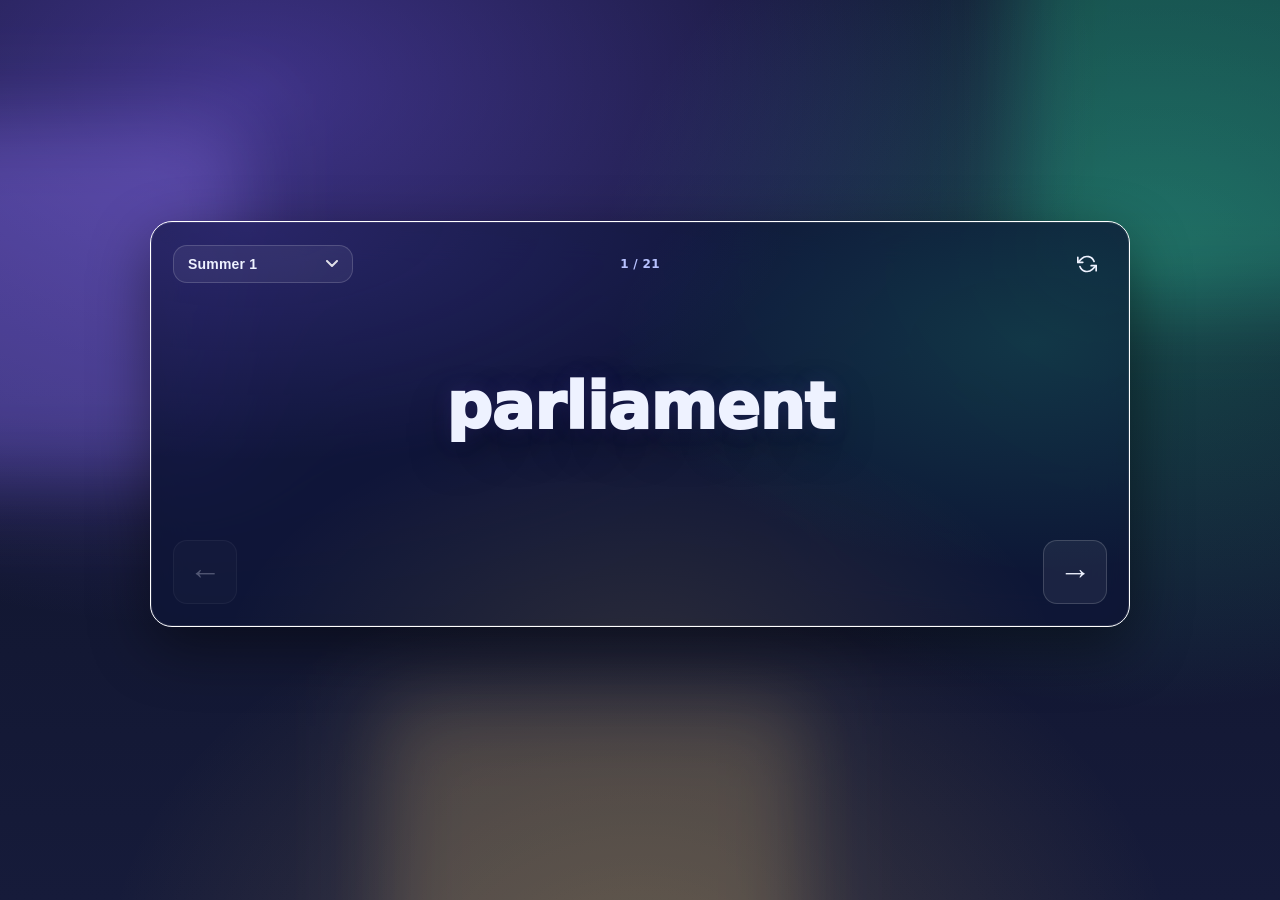
<file: index.html>
<!doctype html>
<html lang="en-GB">

<head>
  <meta charset="utf-8" />
  <meta name="viewport"
    content="width=device-width, initial-scale=1, maximum-scale=1, user-scalable=no, viewport-fit=cover" />
  <title>Spelling Tester</title>
  <style>
    :root {
      --bg1: #0b1024;
      --bg2: #161b3a;
      --card: #0f1635cc;
      --stroke: #2b3a78;
      --text: #eef2ff;
      --muted: #b8c2ff;
      --accent: #7c5cff;
      --accent2: #2ee9a6;
      --warn: #ffcf5a;
      --shadow: 0 20px 60px rgba(0, 0, 0, .45);
      --radius: 22px;
    }

    * {
      box-sizing: border-box;
      touch-action: manipulation;
      -ms-touch-action: manipulation;
    }

    html,
    body {
      height: 100%;
      touch-action: manipulation;
      -ms-touch-action: manipulation;
    }

    [hidden] {
      display: none !important
    }

    body {
      margin: 0;
      font-family: ui-sans-serif, system-ui, -apple-system, Segoe UI, Roboto, Helvetica, Arial, "Apple Color Emoji", "Segoe UI Emoji";
      color: var(--text);
      background: radial-gradient(1400px 900px at 20% 10%, rgba(124, 92, 255, .45), transparent 60%),
        radial-gradient(1000px 800px at 90% 30%, rgba(46, 233, 166, .25), transparent 55%),
        radial-gradient(900px 700px at 50% 110%, rgba(255, 207, 90, .18), transparent 60%),
        linear-gradient(180deg, var(--bg1), var(--bg2));
      overflow-x: hidden;
      -webkit-overflow-scrolling: touch;
      padding: env(safe-area-inset-top, 0) env(safe-area-inset-right, 0) env(safe-area-inset-bottom, 0) env(safe-area-inset-left, 0);
    }

    /* Floating blobs */
    .blob {
      position: fixed;
      filter: blur(40px);
      opacity: .55;
      pointer-events: none;
      mix-blend-mode: screen;
      transform: translateZ(0);
      animation: drift 18s ease-in-out infinite alternate;
    }

    .blob.b1 {
      width: 360px;
      height: 360px;
      left: -120px;
      top: 120px;
      background: rgba(124, 92, 255, .65);
      animation-duration: 22s
    }

    .blob.b2 {
      width: 420px;
      height: 420px;
      right: -160px;
      top: -120px;
      background: rgba(46, 233, 166, .45);
      animation-duration: 26s
    }

    .blob.b3 {
      width: 420px;
      height: 420px;
      left: 30%;
      bottom: -220px;
      background: rgba(255, 207, 90, .35);
      animation-duration: 24s
    }

    @keyframes drift {
      from {
        transform: translate3d(0, 0, 0) rotate(0deg)
      }

      to {
        transform: translate3d(60px, -30px, 0) rotate(18deg)
      }
    }

    .wrap {
      min-height: 100%;
      display: flex;
      align-items: center;
      justify-content: center;
      padding: 28px 16px 80px;
      position: relative;
    }

    .topbar {
      position: fixed;
      left: 0;
      right: 0;
      top: 0;
      display: flex;
      justify-content: space-between;
      align-items: center;
      padding: 14px 16px;
      z-index: 5;
      pointer-events: none;
      gap: 16px;
    }

    .topbar .pill {
      pointer-events: auto;
      display: flex;
      gap: 10px;
      align-items: center;
      border: 1px solid rgba(255, 255, 255, .12);
      background: rgba(15, 22, 53, .55);
      backdrop-filter: blur(14px);
      padding: 10px 14px;
      border-radius: 999px;
      box-shadow: 0 10px 30px rgba(0, 0, 0, .22);
    }

    .logo {
      width: 30px;
      height: 30px;
      border-radius: 12px;
      background: radial-gradient(circle at 30% 30%, rgba(255, 255, 255, .75), rgba(255, 255, 255, .0) 55%),
        linear-gradient(135deg, var(--accent), #3aa3ff);
      box-shadow: 0 10px 24px rgba(124, 92, 255, .35);
      position: relative;
      overflow: hidden;
    }

    .logo:after {
      content: "";
      position: absolute;
      inset: -20%;
      background: radial-gradient(circle at 40% 40%, rgba(46, 233, 166, .45), transparent 45%);
      animation: shimmer 3.5s ease-in-out infinite alternate;
    }

    @keyframes shimmer {
      from {
        transform: translate(-8px, 8px)
      }

      to {
        transform: translate(8px, -8px)
      }
    }

    .title {
      font-weight: 800;
      letter-spacing: .2px;
      font-size: 14px;
    }

    .small {
      font-size: 12px;
      color: var(--muted);
      opacity: .95;
    }

    .card {
      width: min(980px, 100%);
      border-radius: var(--radius);
      background: rgba(15, 22, 53, .9);
      border: 1px solid rgba(255, 255, 255, 1);
      box-shadow: var(--shadow), 0 0 0 1px rgba(255, 255, 255, .1) inset;
      backdrop-filter: blur(20px) saturate(180%);
      -webkit-backdrop-filter: blur(20px) saturate(180%);
      position: relative;
      overflow: hidden;
      transform: translateY(8px);
      opacity: 0;
      animation: popIn .55s cubic-bezier(.2, .8, .2, 1) forwards;
      touch-action: manipulation;
      -ms-touch-action: manipulation;
      user-select: none;
      -webkit-user-select: none;
      -moz-user-select: none;
      -ms-user-select: none;
    }

    @keyframes popIn {
      to {
        transform: translateY(0);
        opacity: 1
      }
    }

    .card:before {
      content: "";
      position: absolute;
      inset: -1px;
      background: radial-gradient(900px 400px at 10% 0%, rgba(124, 92, 255, .22), transparent 60%),
        radial-gradient(700px 380px at 90% 30%, rgba(46, 233, 166, .14), transparent 60%),
        radial-gradient(700px 420px at 50% 110%, rgba(255, 207, 90, .12), transparent 60%);
      pointer-events: none;
    }

    .grid {
      display: grid;
      grid-template-columns: 1fr;
      gap: 18px;
      padding: 18px;
      position: relative;
      z-index: 1;
    }

    .pane {
      border: 1px solid rgba(255, 255, 255, .10);
      background: rgba(8, 12, 28, .35);
      border-radius: calc(var(--radius) - 6px);
      padding: 18px;
      overflow: hidden;
      position: relative;
      backdrop-filter: blur(10px);
      box-shadow: 0 8px 32px rgba(0, 0, 0, .2);
    }

    .h1 {
      font-size: 30px;
      font-weight: 900;
      margin: 2px 0 10px;
      line-height: 1.08;
      letter-spacing: -0.4px;
    }

    .lead {
      color: var(--muted);
      font-size: 14px;
      line-height: 1.45;
      margin: 0 0 14px
    }

    .modes {
      display: grid;
      gap: 12px;
      margin-top: 10px
    }

    .mode {
      display: flex;
      gap: 14px;
      align-items: flex-start;
      padding: 14px 14px;
      border-radius: 16px;
      border: 1px solid rgba(255, 255, 255, .12);
      background: rgba(255, 255, 255, .04);
      cursor: pointer;
      transition: transform .15s ease, background .15s ease, border-color .15s ease;
      user-select: none;
      position: relative;
      overflow: hidden;
    }

    .mode:hover {
      transform: translateY(-2px);
      background: rgba(255, 255, 255, .06)
    }

    .mode:active {
      transform: translateY(0)
    }

    .icon {
      width: 46px;
      height: 46px;
      border-radius: 16px;
      display: grid;
      place-items: center;
      flex: 0 0 auto;
      position: relative;
      background: linear-gradient(135deg, rgba(124, 92, 255, .95), rgba(58, 163, 255, .75));
      box-shadow: 0 12px 28px rgba(124, 92, 255, .25);
    }

    .icon.kid {
      background: linear-gradient(135deg, rgba(46, 233, 166, .95), rgba(58, 163, 255, .55));
      box-shadow: 0 12px 28px rgba(46, 233, 166, .18)
    }

    .mode h3 {
      margin: 0;
      font-size: 16px;
      font-weight: 850
    }

    .mode p {
      margin: 6px 0 0;
      color: var(--muted);
      font-size: 13px;
      line-height: 1.35
    }

    .controls {
      display: flex;
      flex-wrap: wrap;
      gap: 10px;
      margin-top: 14px;
      align-items: center;
    }

    .btn {
      border: 1px solid rgba(255, 255, 255, .16);
      background: rgba(255, 255, 255, .06);
      color: var(--text);
      padding: 10px 14px;
      border-radius: 14px;
      font-weight: 800;
      letter-spacing: .2px;
      cursor: pointer;
      transition: transform .15s cubic-bezier(0.4, 0, 0.2, 1),
        background .15s ease,
        border-color .15s ease,
        box-shadow .15s ease;
      display: inline-flex;
      gap: 10px;
      align-items: center;
      user-select: none;
      position: relative;
      overflow: hidden;
      font-size: 14px;
      touch-action: manipulation;
      -ms-touch-action: manipulation;
    }

    .btn::before {
      content: '';
      position: absolute;
      inset: 0;
      background: radial-gradient(circle at center, rgba(255, 255, 255, .1), transparent 70%);
      opacity: 0;
      transition: opacity .2s ease;
    }

    .btn:hover {
      transform: translateY(-2px);
      background: rgba(255, 255, 255, .1);
      border-color: rgba(255, 255, 255, .22);
      box-shadow: 0 4px 12px rgba(0, 0, 0, .15);
    }

    .btn:hover::before {
      opacity: 1;
    }

    .btn:active {
      transform: translateY(0);
      transition: transform .08s ease;
    }

    .btn:focus-visible {
      outline: 2px solid var(--accent);
      outline-offset: 2px;
      border-color: var(--accent);
    }

    .btn.primary {
      background: linear-gradient(135deg, rgba(124, 92, 255, .96), rgba(58, 163, 255, .75));
      border-color: rgba(255, 255, 255, .22);
      box-shadow: 0 18px 36px rgba(124, 92, 255, .22);
    }

    .btn.primary:hover {
      filter: saturate(1.05)
    }

    .btn.green {
      background: linear-gradient(135deg, rgba(46, 233, 166, .95), rgba(58, 163, 255, .55));
      box-shadow: 0 18px 36px rgba(46, 233, 166, .12);
    }

    .btn.warn {
      background: linear-gradient(135deg, rgba(255, 207, 90, .92), rgba(255, 120, 120, .55));
      box-shadow: 0 18px 36px rgba(255, 207, 90, .14);
      color: #11152a;
      border-color: rgba(255, 255, 255, .18);
    }

    .btn:disabled {
      opacity: .45;
      cursor: not-allowed;
      transform: none;
    }

    select.btn {
      appearance: none;
      display: block;
      background-image: url("data:image/svg+xml,%3Csvg width='12' height='8' viewBox='0 0 12 8' fill='none' xmlns='http://www.w3.org/2000/svg'%3E%3Cpath d='M1 1L6 6L11 1' stroke='rgba(255,255,255,.85)' stroke-width='2' stroke-linecap='round' stroke-linejoin='round'/%3E%3C/svg%3E");
      background-repeat: no-repeat;
      background-position: right 14px center;
      background-size: 12px 8px;
      padding-right: 40px;
      cursor: pointer;
      transition: border-color .2s ease, background-color .2s ease;
    }

    select.btn {
      transform: none !important;
    }

    select.btn:hover {
      border-color: rgba(255, 255, 255, .25);
      background-color: rgba(255, 255, 255, .08);
      background-image: url("data:image/svg+xml,%3Csvg width='12' height='8' viewBox='0 0 12 8' fill='none' xmlns='http://www.w3.org/2000/svg'%3E%3Cpath d='M1 1L6 6L11 1' stroke='rgba(255,255,255,.85)' stroke-width='2' stroke-linecap='round' stroke-linejoin='round'/%3E%3C/svg%3E");
      background-repeat: no-repeat;
      background-position: right 14px center;
      background-size: 12px 8px;
      transform: none !important;
    }

    select.btn::before {
      display: none !important;
      content: none !important;
    }

    select.btn:hover::before {
      display: none !important;
      content: none !important;
    }

    select.btn:focus {
      outline: none;
      border-color: var(--accent);
      background-color: rgba(255, 255, 255, .08);
      background-image: url("data:image/svg+xml,%3Csvg width='12' height='8' viewBox='0 0 12 8' fill='none' xmlns='http://www.w3.org/2000/svg'%3E%3Cpath d='M1 1L6 6L11 1' stroke='rgba(255,255,255,.85)' stroke-width='2' stroke-linecap='round' stroke-linejoin='round'/%3E%3C/svg%3E");
      background-repeat: no-repeat;
      background-position: right 14px center;
      background-size: 12px 8px;
      box-shadow: 0 0 0 3px rgba(124, 92, 255, .2);
    }

    select.btn option {
      background: var(--bg2);
      color: var(--text);
    }

    .kbd {
      font-size: 12px;
      color: rgba(255, 255, 255, .75);
      border: 1px solid rgba(255, 255, 255, .18);
      padding: 2px 8px;
      border-radius: 999px;
      background: rgba(0, 0, 0, .18)
    }

    .stage {
      padding: 22px;
      min-height: 360px;
      display: flex;
      flex-direction: column;
      justify-content: center;
      align-items: center;
      gap: 24px;
      touch-action: manipulation;
      -ms-touch-action: manipulation;
    }


    .stageTop {
      display: flex;
      flex-direction: row;
      align-items: center;
      width: 100%;
      position: relative;
      justify-content: space-between;
    }

    .stageTopLeft,
    .stageTopCenter,
    .stageTopRight {
      flex: 1;
      display: flex;
      align-items: center;
    }

    .stageTopLeft {
      justify-content: flex-start;
    }

    .stageTopCenter {
      justify-content: center;
      position: absolute;
      left: 50%;
      transform: translateX(-50%);
      pointer-events: none;
    }

    .stageTopRight {
      justify-content: flex-end;
    }

    .progressText {
      margin: 0;
      pointer-events: auto;
    }

    #filterSelect {
      padding: 10px 14px;
      min-width: 180px;
    }

    .iconBtn {
      width: 40px;
      height: 40px;
      padding: 0;
      display: flex;
      align-items: center;
      justify-content: center;
      border-radius: 12px;
      flex-shrink: 0;
      transition: transform .2s cubic-bezier(0.4, 0, 0.2, 1),
        background .2s ease,
        border-color .2s ease;
      border: 1px solid rgba(255, 255, 255, .2);
      background: rgba(255, 255, 255, .08);
    }

    .iconBtn:hover {
      background: rgba(255, 255, 255, .15);
      border-color: rgba(255, 255, 255, .3);
      transform: scale(1.05);
    }

    .iconBtn:active {
      transform: scale(0.95);
    }

    .iconBtn:focus-visible {
      outline: 2px solid var(--accent);
      outline-offset: 2px;
    }

    .iconBtn svg {
      width: 20px;
      height: 20px;
      stroke-width: 2.5;
      stroke: rgba(255, 255, 255, .9);
      transition: stroke .2s ease;
      display: block;
      flex-shrink: 0;
    }

    .iconBtn:hover svg {
      stroke: rgba(255, 255, 255, 1);
    }

    #startNewBtn {
      border: none;
      background: transparent;
      padding: 10px;
      width: 40px;
      height: 40px;
      min-width: 40px;
      box-shadow: none;
    }

    #startNewBtn:hover {
      background: transparent;
      border: none;
      transform: none;
      box-shadow: none;
    }

    #startNewBtn:active {
      transform: scale(0.95);
    }

    #startNewBtn:focus-visible {
      outline: 2px solid var(--accent);
      outline-offset: 2px;
      border-radius: 4px;
    }

    #startNewBtn svg {
      width: 20px;
      height: 20px;
      stroke: rgba(255, 255, 255, .85);
    }

    #startNewBtn:hover svg {
      stroke: rgba(255, 255, 255, 1);
    }

    /* Ensure icon is visible on mobile */
    @media (max-width: 768px) {
      .iconBtn svg {
        display: block !important;
        visibility: visible !important;
        opacity: 1 !important;
      }
    }

    .progressText {
      font-size: 12px;
      color: var(--muted);
      font-weight: 600;
      letter-spacing: 0.3px;
      transition: color .2s ease;
      touch-action: manipulation;
      -ms-touch-action: manipulation;
    }

    .progressWrap:hover .progressText {
      color: var(--text);
    }

    .progress {
      width: 280px;
      height: 10px;
      border-radius: 999px;
      background: rgba(255, 255, 255, .08);
      border: 1px solid rgba(255, 255, 255, .12);
      overflow: hidden;
      position: relative;
      box-shadow: inset 0 2px 4px rgba(0, 0, 0, .1);
      display: none;
    }

    .bar {
      height: 100%;
      width: 0%;
      border-radius: 999px;
      background: linear-gradient(90deg, rgba(124, 92, 255, .95), rgba(46, 233, 166, .85));
      transition: width .4s cubic-bezier(0.4, 0, 0.2, 1);
      position: relative;
      box-shadow: 0 0 10px rgba(124, 92, 255, .4);
    }

    .bar::after {
      content: '';
      position: absolute;
      top: 0;
      left: 0;
      right: 0;
      bottom: 0;
      background: linear-gradient(90deg, transparent, rgba(255, 255, 255, .3), transparent);
      animation: shimmer 2s infinite;
    }

    @keyframes shimmer {
      0% {
        transform: translateX(-100%);
      }

      100% {
        transform: translateX(100%);
      }
    }

    .wordBox {
      display: flex;
      flex-direction: column;
      align-items: center;
      justify-content: center;
      gap: 20px;
      min-height: 200px;
      width: 100%;
      padding: 20px;
      position: relative;
    }

    .wordBox::before {
      content: '';
      position: absolute;
      inset: 0;
      border-radius: 16px;
      background: radial-gradient(circle at center, rgba(124, 92, 255, .05), transparent 70%);
      opacity: 0;
      transition: opacity .3s ease;
      pointer-events: none;
    }

    .wordBox:hover::before {
      opacity: 1;
    }


    .word {
      position: relative;
      z-index: 1;
      font-size: 64px;
      font-weight: 950;
      letter-spacing: -0.6px;
      line-height: 1.05;
      text-shadow: 0 16px 40px rgba(0, 0, 0, .35),
        0 0 20px rgba(124, 92, 255, .15);
      transform: translateY(8px) scale(0.96);
      opacity: 0;
      animation: wordIn .4s cubic-bezier(0.4, 0, 0.2, 1) forwards;
      text-align: center;
      word-break: break-word;
      hyphens: auto;
      touch-action: manipulation;
      -ms-touch-action: manipulation;
    }

    @keyframes wordIn {
      to {
        transform: translateY(0) scale(1);
        opacity: 1
      }
    }

    .bigPlay {
      padding: 16px 32px;
      border-radius: 16px;
      border: 1px solid rgba(255, 255, 255, .18);
      background: linear-gradient(135deg, rgba(46, 233, 166, .95), rgba(58, 163, 255, .55));
      box-shadow: 0 22px 44px rgba(46, 233, 166, .12);
      display: flex;
      align-items: center;
      gap: 12px;
      cursor: pointer;
      transition: transform .12s ease;
      position: relative;
      overflow: hidden;
      color: var(--text);
      font-weight: 800;
      font-size: 16px;
      letter-spacing: .2px;
    }

    .bigPlay:hover {
      transform: translateY(-2px)
    }

    .bigPlay:active {
      transform: translateY(0)
    }

    .bigPlay:disabled {
      opacity: .5;
      cursor: not-allowed;
      transform: none
    }

    .pulse {
      position: absolute;
      inset: -30%;
      background: radial-gradient(circle at 40% 40%, rgba(255, 255, 255, .55), transparent 45%);
      opacity: .0;
      transform: scale(.9);
      animation: pulse 2.6s ease-in-out infinite;
      pointer-events: none;
    }

    @keyframes pulse {
      0% {
        opacity: 0;
        transform: scale(.88)
      }

      35% {
        opacity: .18
      }

      70% {
        opacity: 0;
        transform: scale(1.05)
      }

      100% {
        opacity: 0;
        transform: scale(.88)
      }
    }

    .nav {
      display: flex;
      justify-content: space-between;
      gap: 12px;
      align-items: center;
      flex-wrap: wrap;
      width: 100%;
      padding-top: 8px;
    }

    .navBtnContainer {
      flex: 0 0 auto;
      width: 64px;
      height: 64px;
    }

    .iconNavBtn {
      width: 64px;
      height: 64px;
      padding: 0;
      display: flex;
      align-items: center;
      justify-content: center;
      font-size: 32px;
      font-weight: 600;
      min-width: 64px;
      user-select: none;
      -webkit-user-select: none;
      -moz-user-select: none;
      -ms-user-select: none;
    }

    .iconNavBtn:disabled {
      opacity: 0.3;
      cursor: not-allowed;
      pointer-events: none;
      touch-action: manipulation;
      -ms-touch-action: manipulation;
    }

    .iconNavBtn:disabled:hover {
      transform: none;
      background: rgba(255, 255, 255, .06);
      border-color: rgba(255, 255, 255, .16);
    }

    .footerNote {
      color: var(--muted);
      font-size: 12px;
      line-height: 1.4
    }

    /* Confetti canvas */
    #confetti {
      position: fixed;
      inset: 0;
      width: 100vw;
      height: 100vh;
      pointer-events: none;
      z-index: 20;
      opacity: 0;
      transition: opacity .25s ease;
    }

    /* Mobile responsive styles */
    @media (max-width: 768px) {
      .wrap {
        padding: 16px 12px 60px;
        padding-bottom: max(60px, env(safe-area-inset-bottom, 60px));
      }

      .card {
        padding: 16px;
        width: 100%;
        max-width: 100%;
      }

      .stage {
        padding: 16px;
        min-height: auto;
      }

      .stageTop {
        justify-content: space-between;
      }

      .stageTopLeft,
      .stageTopRight {
        flex: 0 0 auto;
        min-width: 0;
      }

      .stageTopLeft {
        max-width: 140px;
      }

      .stageTopCenter {
        flex: 0 0 auto;
      }

      .progressText {
        font-size: 12px;
        white-space: nowrap;
      }

      .progress {
        display: none;
      }

      .word {
        font-size: 48px;
        letter-spacing: -0.4px;
      }

      .wordBox {
        min-height: 150px;
        gap: 16px;
      }

      .nav {
        gap: 8px;
      }

      .btn {
        padding: 12px 20px;
        font-size: 14px;
        min-height: 44px;
        /* Touch-friendly */
      }

      #filterSelect {
        width: 100%;
        min-width: 0;
        max-width: 140px;
        padding: 8px 8px;
        padding-right: 34px;
        font-size: 11px;
      }

      .iconBtn {
        width: 36px;
        height: 36px;
      }

      .iconBtn svg {
        width: 20px;
        height: 20px;
      }

      .progressText {
        font-size: 11px;
      }

      .navBtnContainer {
        width: 56px;
        height: 56px;
      }

      .nav .iconNavBtn {
        width: 56px;
        height: 56px;
        min-width: 56px;
        font-size: 28px;
      }
    }

    @media (max-width: 480px) {
      .wrap {
        padding: 12px 8px 50px;
        padding-bottom: max(50px, env(safe-area-inset-bottom, 50px));
      }

      .card {
        padding: 14px;
        width: 100%;
        max-width: 100%;
      }

      .stage {
        padding: 12px;
      }

      .stageTop {
        gap: 6px;
      }

      .stageTopLeft {
        max-width: 198px;
      }

      #filterSelect {
        width: 100%;
        min-width: 0;
        max-width: 198px;
        padding: 8px 6px;
        padding-right: 30px;
        font-size: 10px;
      }

      .iconBtn {
        width: 32px;
        height: 32px;
      }

      .iconBtn svg {
        width: 16px;
        height: 16px;
      }

      .progressText {
        font-size: 11px;
      }

      .word {
        font-size: 42px;
        letter-spacing: -0.3px;
      }

      .wordBox {
        min-height: 120px;
        gap: 12px;
      }

      .nav {
        flex-direction: row;
        justify-content: space-between;
        gap: 8px;
      }

      .navBtnContainer {
        flex: 0 0 auto;
        width: 56px;
        height: 56px;
      }

      .btn {
        width: 100%;
        padding: 14px 20px;
      }

      .nav .iconNavBtn {
        width: 56px;
        height: 56px;
        min-width: 56px;
        font-size: 28px;
      }

      .stageTop {
        gap: 12px;
      }

      .progress {
        height: 8px;
      }
    }

    /* Landscape orientation on mobile devices */
    @media (max-width: 768px) and (orientation: landscape) {
      .wrap {
        padding: 16px 12px;
        align-items: center;
      }

      .card {
        max-height: 80svh;
        overflow-y: auto;
        margin: auto;
        display: flex;
        flex-direction: column;
      }

      .stage {
        padding: 12px 16px 24px 16px;
        min-height: auto;
        justify-content: space-between;
        gap: 10px;
        box-sizing: border-box;
        flex: 1;
        display: flex;
        flex-direction: column;
      }

      .stageTop {
        flex-shrink: 0;
        margin-bottom: auto;
        padding: 0;
      }

      .wordBox {
        flex-shrink: 0;
      }

      .nav {
        padding-top: 0px;
        padding-bottom: 0;
        margin-top: auto;
        margin-bottom: 0;
        flex-shrink: 0;
      }

      .navBtnContainer {
        margin-bottom: 0;
      }
    }

    /* Motion prefs */
    @media (prefers-reduced-motion: reduce) {
      * {
        animation: none !important;
        transition: none !important
      }

      .card {
        opacity: 1;
        transform: none
      }

      #confetti {
        display: none
      }
    }
  </style>
</head>

<body>
  <div class="blob b1"></div>
  <div class="blob b2"></div>
  <div class="blob b3"></div>

  <canvas id="confetti"></canvas>

  <main class="wrap">
    <section class="card stage" id="stagePane" aria-live="polite">
      <div class="stageTop">
        <div class="stageTopLeft">
          <select id="filterSelect" class="btn">
            <option value="all">All Words</option>
          </select>
        </div>
        <div class="stageTopCenter">
          <div class="progressText" id="progressText">0 / 0</div>
        </div>
        <div class="stageTopRight">
          <button class="btn iconBtn" id="startNewBtn" type="button" aria-label="Start New">
            <svg width="20" height="20" viewBox="0 0 24 24" fill="none" xmlns="http://www.w3.org/2000/svg">
              <path d="M1 4V10H7" stroke="currentColor" stroke-width="2" stroke-linecap="round"
                stroke-linejoin="round" />
              <path d="M23 20V14H17" stroke="currentColor" stroke-width="2" stroke-linecap="round"
                stroke-linejoin="round" />
              <path d="M20.49 9A9 9 0 0 0 5.64 5.64L1 10M23 14L18.36 18.36A9 9 0 0 1 3.51 15" stroke="currentColor"
                stroke-width="2" stroke-linecap="round" stroke-linejoin="round" />
            </svg>
          </button>
        </div>
        <div class="progress" aria-label="Progress" role="progressbar" aria-valuemin="0" aria-valuemax="100"
          aria-valuenow="0" style="display: none;">
          <div class="bar" id="progressBar"></div>
        </div>
      </div>

      <div class="wordBox" id="wordBox">
        <div id="wordArea"></div>
      </div>

      <div class="nav">
        <div class="navBtnContainer">
          <button class="btn iconNavBtn" id="prevBtn" type="button" aria-label="Previous word">←</button>
        </div>
        <div class="navBtnContainer">
          <button class="btn iconNavBtn" id="nextBtn" type="button" aria-label="Next word">→</button>
        </div>
      </div>
    </section>
  </main>

  <script type="application/json" id="words-data">
[
  {"word": "accompany", "master": 5, "au1": 1, "au2": 1, "sp1": 1, "sp2": null, "su1": null, "su2": null, "ex1": null, "ex2": null, "ex3": null},
  {"word": "aggressive", "master": 1, "au1": null, "au2": 1, "sp1": null, "sp2": 1, "su1": null, "su2": null, "ex1": null, "ex2": null, "ex3": null},
  {"word": "definite", "master": 1, "au1": null, "au2": null, "sp1": null, "sp2": null, "su1": null, "su2": null, "ex1": 1, "ex2": null, "ex3": null},
  {"word": "appreciate", "master": 3, "au1": 1, "au2": null, "sp1": null, "sp2": 1, "su1": 1, "su2": null, "ex1": null, "ex2": null, "ex3": null},
  {"word": "equipped", "master": 1, "au1": null, "au2": null, "sp1": null, "sp2": null, "su1": null, "su2": null, "ex1": 1, "ex2": null, "ex3": null},
  {"word": "achieve", "master": 6, "au1": 1, "au2": null, "sp1": null, "sp2": 1, "su1": null, "su2": null, "ex1": null, "ex2": null, "ex3": null},
  {"word": "environment", "master": 6, "au1": 2, "au2": 1, "sp1": null, "sp2": null, "su1": 1, "su2": null, "ex1": null, "ex2": null, "ex3": null},
  {"word": "sufficient", "master": 5, "au1": 5, "au2": 1, "sp1": null, "sp2": null, "su1": null, "su2": null, "ex1": null, "ex2": null, "ex3": null},
  {"word": "communicate", "master": 6, "au1": 1, "au2": null, "sp1": null, "sp2": 1, "su1": null, "su2": null, "ex1": null, "ex2": null, "ex3": null},
  {"word": "activist", "master": null, "au1": null, "au2": null, "sp1": null, "sp2": 1, "su1": null, "su2": null, "ex1": null, "ex2": null, "ex3": null},
  {"word": "harass", "master": 1, "au1": null, "au2": null, "sp1": null, "sp2": null, "su1": null, "su2": null, "ex1": 1, "ex2": null, "ex3": null},
  {"word": "ancient", "master": 1, "au1": null, "au2": 2, "sp1": null, "sp2": null, "su1": null, "su2": null, "ex1": null, "ex2": null, "ex3": null},
  {"word": "available", "master": 6, "au1": null, "au2": 2, "sp1": null, "sp2": null, "su1": null, "su2": null, "ex1": null, "ex2": null, "ex3": null},
  {"word": "occupy", "master": 1, "au1": null, "au2": null, "sp1": null, "sp2": null, "su1": 1, "su2": null, "ex1": null, "ex2": null, "ex3": null},
  {"word": "occur", "master": 1, "au1": null, "au2": null, "sp1": null, "sp2": null, "su1": null, "su2": null, "ex1": 1, "ex2": null, "ex3": null},
  {"word": "determined", "master": 1, "au1": 2, "au2": null, "sp1": null, "sp2": 1, "su1": null, "su2": 1, "ex1": null, "ex2": null, "ex3": null},
  {"word": "profession", "master": 1, "au1": null, "au2": null, "sp1": null, "sp2": 1, "su1": null, "su2": null, "ex1": null, "ex2": null, "ex3": null},
  {"word": "conscious", "master": 4, "au1": null, "au2": null, "sp1": null, "sp2": null, "su1": 1, "su2": 1, "ex1": null, "ex2": null, "ex3": null},
  {"word": "soldier", "master": 1, "au1": null, "au2": null, "sp1": null, "sp2": null, "su1": null, "su2": null, "ex1": 1, "ex2": null, "ex3": null},
  {"word": "apparent", "master": 2, "au1": null, "au2": null, "sp1": null, "sp2": null, "su1": 1, "su2": 1, "ex1": null, "ex2": null, "ex3": null},
  {"word": "bargain", "master": 2, "au1": null, "au2": null, "sp1": 2, "sp2": null, "su1": 1, "su2": 1, "ex1": null, "ex2": null, "ex3": null},
  {"word": "committee", "master": 2, "au1": null, "au2": null, "sp1": null, "sp2": null, "su1": null, "su2": null, "ex1": 1, "ex2": null, "ex3": null},
  {"word": "desperate", "master": 2, "au1": null, "au2": null, "sp1": 2, "sp2": null, "su1": null, "su2": 1, "ex1": null, "ex2": null, "ex3": null},
  {"word": "amateur", "master": 6, "au1": null, "au2": null, "sp1": 2, "sp2": null, "su1": null, "su2": null, "ex1": null, "ex2": null, "ex3": null},
  {"word": "community", "master": 6, "au1": null, "au2": 2, "sp1": null, "sp2": 1, "su1": null, "su2": null, "ex1": null, "ex2": null, "ex3": null},
  {"word": "especially", "master": 2, "au1": null, "au2": null, "sp1": null, "sp2": null, "su1": null, "su2": null, "ex1": 1, "ex2": null, "ex3": null},
  {"word": "frequently", "master": 2, "au1": null, "au2": null, "sp1": null, "sp2": null, "su1": null, "su2": 1, "ex1": null, "ex2": null, "ex3": null},
  {"word": "develop", "master": null, "au1": null, "au2": null, "sp1": 2, "sp2": null, "su1": null, "su2": null, "ex1": null, "ex2": null, "ex3": null},
  {"word": "excellent", "master": 1, "au1": null, "au2": null, "sp1": 3, "sp2": 1, "su1": null, "su2": null, "ex1": null, "ex2": null, "ex3": null},
  {"word": "interfere", "master": 2, "au1": null, "au2": null, "sp1": null, "sp2": null, "su1": 1, "su2": 1, "ex1": null, "ex2": null, "ex3": null},
  {"word": "existence", "master": 1, "au1": null, "au2": null, "sp1": 3, "sp2": null, "su1": null, "su2": null, "ex1": null, "ex2": null, "ex3": null},
  {"word": "pronunciation", "master": 2, "au1": null, "au2": null, "sp1": null, "sp2": null, "su1": 1, "su2": null, "ex1": null, "ex2": null, "ex3": null},
  {"word": "sacrifice", "master": 2, "au1": null, "au2": null, "sp1": null, "sp2": null, "su1": null, "su2": 1, "ex1": null, "ex2": null, "ex3": null},
  {"word": "secretary", "master": 2, "au1": null, "au2": null, "sp1": null, "sp2": null, "su1": 1, "su2": null, "ex1": null, "ex2": null, "ex3": null},
  {"word": "signature", "master": 2, "au1": null, "au2": null, "sp1": null, "sp2": null, "su1": 1, "su2": 1, "ex1": null, "ex2": null, "ex3": null},
  {"word": "symbol", "master": 2, "au1": null, "au2": null, "sp1": null, "sp2": null, "su1": null, "su2": null, "ex1": 1, "ex2": null, "ex3": null},
  {"word": "accommodate", "master": 3, "au1": null, "au2": null, "sp1": null, "sp2": null, "su1": null, "su2": null, "ex1": 1, "ex2": null, "ex3": null},
  {"word": "competition", "master": 3, "au1": 2, "au2": null, "sp1": null, "sp2": 1, "su1": null, "su2": null, "ex1": null, "ex2": null, "ex3": null},
  {"word": "average", "master": 3, "au1": null, "au2": null, "sp1": null, "sp2": null, "su1": 1, "su2": null, "ex1": null, "ex2": null, "ex3": null},
  {"word": "curiosity", "master": 3, "au1": 2, "au2": null, "sp1": null, "sp2": null, "su1": null, "su2": null, "ex1": null, "ex2": null, "ex3": null},
  {"word": "criticise", "master": 3, "au1": null, "au2": null, "sp1": null, "sp2": 1, "su1": 1, "su2": null, "ex1": null, "ex2": null, "ex3": null},
  {"word": "entitlement", "master": null, "au1": null, "au2": null, "sp1": null, "sp2": 1, "su1": null, "su2": null, "ex1": null, "ex2": null, "ex3": null},
  {"word": "nuisance", "master": 4, "au1": null, "au2": 3, "sp1": 1, "sp2": null, "su1": null, "su2": null, "ex1": null, "ex2": null, "ex3": null},
  {"word": "foreign", "master": 3, "au1": null, "au2": null, "sp1": null, "sp2": null, "su1": null, "su2": null, "ex1": 1, "ex2": null, "ex3": null},
  {"word": "forty", "master": 3, "au1": null, "au2": null, "sp1": null, "sp2": null, "su1": null, "su2": null, "ex1": 1, "ex2": null, "ex3": null},
  {"word": "leisure", "master": 3, "au1": null, "au2": null, "sp1": null, "sp2": null, "su1": null, "su2": null, "ex1": 1, "ex2": null, "ex3": null},
  {"word": "disastrous", "master": 2, "au1": null, "au2": null, "sp1": 3, "sp2": null, "su1": null, "su2": null, "ex1": null, "ex2": null, "ex3": null},
  {"word": "equipment", "master": 1, "au1": 3, "au2": null, "sp1": null, "sp2": null, "su1": null, "su2": null, "ex1": null, "ex2": null, "ex3": null},
  {"word": "privilege", "master": 3, "au1": null, "au2": null, "sp1": null, "sp2": 1, "su1": null, "su2": null, "ex1": null, "ex2": null, "ex3": null},
  {"word": "restaurant", "master": 3, "au1": null, "au2": null, "sp1": null, "sp2": null, "su1": null, "su2": null, "ex1": 1, "ex2": null, "ex3": null},
  {"word": "stomach", "master": 3, "au1": null, "au2": null, "sp1": null, "sp2": null, "su1": null, "su2": null, "ex1": 1, "ex2": null, "ex3": null},
  {"word": "system", "master": 3, "au1": null, "au2": null, "sp1": null, "sp2": null, "su1": null, "su2": null, "ex1": null, "ex2": 1, "ex3": null},
  {"word": "yacht", "master": 4, "au1": null, "au2": null, "sp1": null, "sp2": null, "su1": null, "su2": null, "ex1": null, "ex2": 1, "ex3": null},
  {"word": "awkward", "master": 4, "au1": null, "au2": null, "sp1": null, "sp2": null, "su1": 1, "su2": null, "ex1": null, "ex2": null, "ex3": null},
  {"word": "bruise", "master": 4, "au1": null, "au2": null, "sp1": null, "sp2": null, "su1": null, "su2": null, "ex1": null, "ex2": 1, "ex3": null},
  {"word": "familiar", "master": 4, "au1": null, "au2": 3, "sp1": null, "sp2": null, "su1": null, "su2": null, "ex1": null, "ex2": null, "ex3": null},
  {"word": "explanation", "master": 4, "au1": null, "au2": null, "sp1": null, "sp2": null, "su1": 1, "su2": 1, "ex1": null, "ex2": null, "ex3": null},
  {"word": "mischievous", "master": 6, "au1": null, "au2": 3, "sp1": null, "sp2": null, "su1": null, "su2": 1, "ex1": null, "ex2": null, "ex3": null},
  {"word": "guarantee", "master": 6, "au1": null, "au2": null, "sp1": 3, "sp2": null, "su1": 1, "su2": null, "ex1": null, "ex2": null, "ex3": null},
  {"word": "government", "master": 1, "au1": 3, "au2": null, "sp1": null, "sp2": 1, "su1": null, "su2": null, "ex1": null, "ex2": null, "ex3": null},
  {"word": "conscience", "master": 5, "au1": null, "au2": 2, "sp1": null, "sp2": null, "su1": null, "su2": null, "ex1": null, "ex2": null, "ex3": null},
  {"word": "programme", "master": 4, "au1": null, "au2": null, "sp1": null, "sp2": null, "su1": null, "su2": 1, "ex1": null, "ex2": null, "ex3": null},
  {"word": "parliament", "master": 4, "au1": null, "au2": null, "sp1": null, "sp2": null, "su1": 1, "su2": null, "ex1": null, "ex2": null, "ex3": null},
  {"word": "individual", "master": 5, "au1": 3, "au2": null, "sp1": null, "sp2": 1, "su1": null, "su2": null, "ex1": null, "ex2": null, "ex3": null},
  {"word": "intimidation", "master": null, "au1": null, "au2": null, "sp1": null, "sp2": 1, "su1": null, "su2": null, "ex1": null, "ex2": null, "ex3": null},
  {"word": "shoulder", "master": 4, "au1": null, "au2": null, "sp1": null, "sp2": null, "su1": null, "su2": null, "ex1": null, "ex2": 1, "ex3": null},
  {"word": "language", "master": 6, "au1": 3, "au2": null, "sp1": null, "sp2": null, "su1": null, "su2": null, "ex1": null, "ex2": null, "ex3": null},
  {"word": "physical", "master": 1, "au1": 4, "au2": null, "sp1": null, "sp2": null, "su1": null, "su2": null, "ex1": null, "ex2": null, "ex3": null},
  {"word": "neighbour", "master": 1, "au1": null, "au2": 3, "sp1": null, "sp2": null, "su1": null, "su2": null, "ex1": null, "ex2": null, "ex3": null},
  {"word": "vegetable", "master": 4, "au1": null, "au2": null, "sp1": null, "sp2": null, "su1": null, "su2": null, "ex1": null, "ex2": 1, "ex3": null},
  {"word": "vehicle", "master": 4, "au1": null, "au2": null, "sp1": null, "sp2": null, "su1": null, "su2": null, "ex1": null, "ex2": 1, "ex3": null},
  {"word": "according", "master": 5, "au1": null, "au2": null, "sp1": null, "sp2": null, "su1": null, "su2": 1, "ex1": null, "ex2": null, "ex3": null},
  {"word": "recognise", "master": 1, "au1": null, "au2": 4, "sp1": 1, "sp2": null, "su1": null, "su2": null, "ex1": null, "ex2": null, "ex3": null},
  {"word": "attached", "master": 5, "au1": null, "au2": null, "sp1": null, "sp2": null, "su1": null, "su2": null, "ex1": null, "ex2": 1, "ex3": null},
  {"word": "cemetery", "master": 5, "au1": null, "au2": null, "sp1": null, "sp2": null, "su1": 1, "su2": null, "ex1": null, "ex2": null, "ex3": null},
  {"word": "prejudice", "master": 3, "au1": 4, "au2": null, "sp1": null, "sp2": null, "su1": null, "su2": null, "ex1": null, "ex2": null, "ex3": null},
  {"word": "controversy", "master": 5, "au1": null, "au2": null, "sp1": null, "sp2": 1, "su1": 1, "su2": null, "ex1": null, "ex2": null, "ex3": null},
  {"word": "courage", "master": null, "au1": null, "au2": null, "sp1": null, "sp2": 1, "su1": null, "su2": null, "ex1": null, "ex2": null, "ex3": null},
  {"word": "convenience", "master": 5, "au1": null, "au2": null, "sp1": null, "sp2": null, "su1": null, "su2": null, "ex1": null, "ex2": 1, "ex3": null},
  {"word": "identity", "master": 5, "au1": null, "au2": null, "sp1": null, "sp2": null, "su1": null, "su2": 1, "ex1": null, "ex2": null, "ex3": null},
  {"word": "muscle", "master": 4, "au1": 4, "au2": null, "sp1": null, "sp2": null, "su1": null, "su2": null, "ex1": null, "ex2": null, "ex3": null},
  {"word": "necessary", "master": 5, "au1": null, "au2": null, "sp1": null, "sp2": null, "su1": null, "su2": 1, "ex1": null, "ex2": null, "ex3": null},
  {"word": "persuade", "master": 5, "au1": null, "au2": null, "sp1": null, "sp2": null, "su1": null, "su2": 1, "ex1": null, "ex2": null, "ex3": null},
  {"word": "hindrance", "master": 1, "au1": null, "au2": null, "sp1": 4, "sp2": null, "su1": null, "su2": null, "ex1": null, "ex2": null, "ex3": null},
  {"word": "sincere", "master": 5, "au1": null, "au2": null, "sp1": null, "sp2": null, "su1": null, "su2": null, "ex1": null, "ex2": 1, "ex3": null},
  {"word": "sincerely", "master": 5, "au1": null, "au2": null, "sp1": null, "sp2": null, "su1": 1, "su2": 1, "ex1": null, "ex2": null, "ex3": null},
  {"word": "variety", "master": 4, "au1": null, "au2": 4, "sp1": 1, "sp2": null, "su1": null, "su2": null, "ex1": null, "ex2": null, "ex3": null},
  {"word": "suggest", "master": 5, "au1": null, "au2": null, "sp1": null, "sp2": null, "su1": null, "su2": null, "ex1": null, "ex2": 1, "ex3": null},
  {"word": "twelfth", "master": 5, "au1": null, "au2": null, "sp1": null, "sp2": null, "su1": null, "su2": 1, "ex1": null, "ex2": null, "ex3": null},
  {"word": "opportunity", "master": 6, "au1": 4, "au2": null, "sp1": null, "sp2": 1, "su1": null, "su2": null, "ex1": null, "ex2": null, "ex3": null},
  {"word": "resilient", "master": null, "au1": null, "au2": null, "sp1": null, "sp2": 1, "su1": null, "su2": null, "ex1": null, "ex2": null, "ex3": null},
  {"word": "immediate", "master": 2, "au1": null, "au2": null, "sp1": 4, "sp2": null, "su1": null, "su2": null, "ex1": null, "ex2": null, "ex3": null},
  {"word": "category", "master": 6, "au1": null, "au2": 4, "sp1": null, "sp2": null, "su1": null, "su2": null, "ex1": null, "ex2": null, "ex3": null},
  {"word": "rhyme", "master": 6, "au1": null, "au2": 4, "sp1": null, "sp2": null, "su1": null, "su2": null, "ex1": null, "ex2": null, "ex3": null},
  {"word": "recommend", "master": 4, "au1": 5, "au2": null, "sp1": null, "sp2": null, "su1": null, "su2": null, "ex1": null, "ex2": null, "ex3": null},
  {"word": "immediately", "master": 2, "au1": null, "au2": null, "sp1": 4, "sp2": null, "su1": null, "su2": null, "ex1": null, "ex2": null, "ex3": null},
  {"word": "correspond", "master": 6, "au1": null, "au2": null, "sp1": null, "sp2": null, "su1": 1, "su2": 1, "ex1": null, "ex2": null, "ex3": null},
  {"word": "interrupt", "master": 2, "au1": null, "au2": null, "sp1": 4, "sp2": null, "su1": null, "su2": null, "ex1": null, "ex2": null, "ex3": null},
  {"word": "equip", "master": 6, "au1": null, "au2": null, "sp1": null, "sp2": null, "su1": null, "su2": null, "ex1": null, "ex2": 1, "ex3": null},
  {"word": "dictionary", "master": 6, "au1": null, "au2": 5, "sp1": null, "sp2": null, "su1": null, "su2": null, "ex1": null, "ex2": null, "ex3": null},
  {"word": "exaggerate", "master": 6, "au1": null, "au2": null, "sp1": null, "sp2": null, "su1": null, "su2": null, "ex1": null, "ex2": 1, "ex3": null},
  {"word": "marvellous", "master": 3, "au1": null, "au2": null, "sp1": 5, "sp2": null, "su1": null, "su2": null, "ex1": null, "ex2": null, "ex3": null},
  {"word": "queue", "master": 6, "au1": null, "au2": null, "sp1": null, "sp2": null, "su1": null, "su2": null, "ex1": null, "ex2": 1, "ex3": null},
  {"word": "temperature", "master": 4, "au1": 5, "au2": null, "sp1": null, "sp2": null, "su1": null, "su2": null, "ex1": null, "ex2": null, "ex3": null},
  {"word": "thorough", "master": 4, "au1": 5, "au2": null, "sp1": null, "sp2": null, "su1": 1, "su2": null, "ex1": null, "ex2": null, "ex3": null},
  {"word": "embarrass", "master": 2, "au1": null, "au2": 5, "sp1": null, "sp2": null, "su1": null, "su2": null, "ex1": null, "ex2": null, "ex3": null},
  {"word": "lightning", "master": 4, "au1": null, "au2": null, "sp1": 5, "sp2": null, "su1": null, "su2": null, "ex1": null, "ex2": null, "ex3": null},
  {"word": "rhythm", "master": 6, "au1": null, "au2": null, "sp1": null, "sp2": null, "su1": null, "su2": null, "ex1": null, "ex2": 1, "ex3": null},
  {"word": "relevant", "master": 5, "au1": null, "au2": null, "sp1": 5, "sp2": null, "su1": null, "su2": null, "ex1": null, "ex2": null, "ex3": null},
  {"word": "adventurous", "master": null, "au1": null, "au2": null, "sp1": 5, "sp2": null, "su1": null, "su2": null, "ex1": null, "ex2": null, "ex3": null},
  {"word": "villainous", "master": null, "au1": null, "au2": 5, "sp1": null, "sp2": null, "su1": null, "su2": null, "ex1": null, "ex2": null, "ex3": null},
  {"word": "seize", "master": null, "au1": null, "au2": 5, "sp1": null, "sp2": null, "su1": null, "su2": null, "ex1": null, "ex2": null, "ex3": null},
  {"word": "wretched", "master": null, "au1": null, "au2": null, "sp1": null, "sp2": null, "su1": null, "su2": 1, "ex1": null, "ex2": null, "ex3": null},
  {"word": "ambition", "master": null, "au1": null, "au2": null, "sp1": null, "sp2": null, "su1": null, "su2": 1, "ex1": null, "ex2": null, "ex3": null},
  {"word": "summoned", "master": null, "au1": null, "au2": null, "sp1": null, "sp2": null, "su1": null, "su2": 1, "ex1": null, "ex2": null, "ex3": null},
  {"word": "declaration", "master": null, "au1": null, "au2": null, "sp1": null, "sp2": null, "su1": null, "su2": 1, "ex1": null, "ex2": null, "ex3": null},
  {"word": "devotion", "master": null, "au1": null, "au2": null, "sp1": null, "sp2": null, "su1": null, "su2": 1, "ex1": null, "ex2": null, "ex3": null}
]  </script>

  <script>
    // ----------------------
    // Data
    // ----------------------
    let WORDS_DATA = null;
    let WORDS = [];

    // ----------------------
    // Elements
    // ----------------------
    const el = {
      filterSelect: document.getElementById("filterSelect"),

      progressText: document.getElementById("progressText"),
      progressBar: document.getElementById("progressBar"),
      progress: document.querySelector(".progress"),

      wordArea: document.getElementById("wordArea"),

      prevBtn: document.getElementById("prevBtn"),
      nextBtn: document.getElementById("nextBtn"),
      startNewBtn: document.getElementById("startNewBtn"),

      confetti: document.getElementById("confetti"),
    };

    // ----------------------
    // State
    // ----------------------
    let selectedFilter = "all";
    let order = []; // current session order (array of words)
    let index = 0;

    // ----------------------
    // Helpers
    // ----------------------
    function shuffle(array) {
      const a = array.slice();
      for (let i = a.length - 1; i > 0; i--) {
        const j = Math.floor(Math.random() * (i + 1));
        [a[i], a[j]] = [a[j], a[i]];
      }
      return a;
    }

    // ----------------------
    // LocalStorage persistence
    // ----------------------
    const STORAGE_KEY = "spellingTesterState";

    function saveState() {
      try {
        const state = {
          order: order,
          filter: selectedFilter,
          index: index
        };
        localStorage.setItem(STORAGE_KEY, JSON.stringify(state));
      } catch (error) {
        console.error("Error saving state:", error);
      }
    }

    function loadState() {
      try {
        const saved = localStorage.getItem(STORAGE_KEY);
        if (saved) {
          const state = JSON.parse(saved);
          return state;
        }
      } catch (error) {
        console.error("Error loading state:", error);
      }
      return null;
    }

    function clearState() {
      try {
        localStorage.removeItem(STORAGE_KEY);
      } catch (error) {
        console.error("Error clearing state:", error);
      }
    }



    function progress() {
      const total = order.length;
      const n = Math.min(total, Math.max(1, index + 1));
      el.progressText.textContent = `${n} / ${total}`;
      const pct = total ? (n / total) * 100 : 0;
      el.progressBar.style.width = `${pct}%`;
      el.progress.setAttribute("aria-valuenow", String(Math.round(pct)));

      // Enable/disable navigation buttons based on position
      if (total > 0) {
        el.prevBtn.disabled = index === 0;
        el.nextBtn.disabled = index === total - 1;
      } else {
        el.prevBtn.disabled = true;
        el.nextBtn.disabled = true;
      }
    }

    function currentWord() {
      return order[index];
    }

    function renderWord() {
      const w = currentWord();
      el.wordArea.innerHTML = "";

      const word = document.createElement("div");
      word.className = "word";
      word.textContent = w;

      // Add click handler to progress to next word if available
      word.addEventListener("click", () => {
        if (index < order.length - 1) {
          index++;
          renderWord();
        }
      });

      // Add cursor pointer style to indicate it's clickable
      word.style.cursor = index < order.length - 1 ? "pointer" : "default";

      el.wordArea.appendChild(word);

      progress();
      saveState(); // Save state after rendering
    }

    function getWordsForFilter(filter) {
      if (!WORDS_DATA || !Array.isArray(WORDS_DATA)) return [];

      if (filter === "all") {
        // Return all words
        return WORDS_DATA.map(item => item.word);
      } else if (filter === "learned") {
        // Return words that have a value in au1, au2, sp1, sp2, su1, or su2 (excluding ex1, ex2, ex3)
        return WORDS_DATA
          .filter(item => {
            const hasAu1 = item.au1 !== undefined && item.au1 !== null && item.au1 !== "";
            const hasAu2 = item.au2 !== undefined && item.au2 !== null && item.au2 !== "";
            const hasSp1 = item.sp1 !== undefined && item.sp1 !== null && item.sp1 !== "";
            const hasSp2 = item.sp2 !== undefined && item.sp2 !== null && item.sp2 !== "";
            const hasSu1 = item.su1 !== undefined && item.su1 !== null && item.su1 !== "";
            const hasSu2 = item.su2 !== undefined && item.su2 !== null && item.su2 !== "";
            return hasAu1 || hasAu2 || hasSp1 || hasSp2 || hasSu1 || hasSu2;
          })
          .map(item => item.word);
      } else if (filter === "not-learned") {
        // Return words that have null in all of au1, au2, sp1, sp2, su1, su2 (excluding ex1, ex2, ex3)
        return WORDS_DATA
          .filter(item => {
            const hasAu1 = item.au1 !== undefined && item.au1 !== null && item.au1 !== "";
            const hasAu2 = item.au2 !== undefined && item.au2 !== null && item.au2 !== "";
            const hasSp1 = item.sp1 !== undefined && item.sp1 !== null && item.sp1 !== "";
            const hasSp2 = item.sp2 !== undefined && item.sp2 !== null && item.sp2 !== "";
            const hasSu1 = item.su1 !== undefined && item.su1 !== null && item.su1 !== "";
            const hasSu2 = item.su2 !== undefined && item.su2 !== null && item.su2 !== "";
            return !hasAu1 && !hasAu2 && !hasSp1 && !hasSp2 && !hasSu1 && !hasSu2;
          })
          .map(item => item.word);
      } else {
        // Only return words that have a value in the selected filter column
        return WORDS_DATA
          .filter(item => item[filter] !== undefined && item[filter] !== null && item[filter] !== "")
          .map(item => item.word);
      }
    }

    function startSession(restoreFromStorage = false) {
      WORDS = getWordsForFilter(selectedFilter);

      if (!WORDS || WORDS.length === 0) {
        return;
      }

      if (restoreFromStorage) {
        const savedState = loadState();
        if (savedState && savedState.filter === selectedFilter && savedState.order && savedState.order.length > 0) {
          // Verify that the saved order contains valid words from current filter
          const validWords = new Set(WORDS);
          const savedOrderValid = savedState.order.every(word => validWords.has(word));

          if (savedOrderValid && savedState.index >= 0 && savedState.index < savedState.order.length) {
            order = savedState.order;
            index = savedState.index;
            renderWord();
            return;
          }
        }
      }

      // Start fresh if no valid saved state
      index = 0;
      order = shuffle(WORDS);
      renderWord();
    }

    function resetSession() {
      WORDS = getWordsForFilter(selectedFilter);
      if (!WORDS || WORDS.length === 0) {
        return;
      }
      index = 0;
      order = shuffle(WORDS);
      renderWord();
      saveState();
    }

    function startNewSession() {
      clearState();
      WORDS = getWordsForFilter(selectedFilter);
      if (!WORDS || WORDS.length === 0) {
        return;
      }
      index = 0;
      order = shuffle(WORDS);
      renderWord();
      saveState();
    }


    // ----------------------
    // Confetti (tiny, no deps)
    // ----------------------
    const confetti = {
      running: false,
      parts: [],
      raf: 0,
      t0: 0,
    };

    function confettiBurst() {
      if (window.matchMedia && window.matchMedia('(prefers-reduced-motion: reduce)').matches) return;

      const c = el.confetti;
      const dpr = Math.max(1, Math.min(2, window.devicePixelRatio || 1));
      const w = Math.floor(window.innerWidth);
      const h = Math.floor(window.innerHeight);
      c.width = Math.floor(w * dpr);
      c.height = Math.floor(h * dpr);
      c.style.opacity = "1";

      const ctx = c.getContext('2d');
      ctx.setTransform(dpr, 0, 0, dpr, 0, 0);

      confetti.parts = [];
      const count = 140;
      for (let i = 0; i < count; i++) {
        confetti.parts.push({
          x: w / 2 + (Math.random() - 0.5) * 60,
          y: h * 0.18 + (Math.random() - 0.5) * 20,
          vx: (Math.random() - 0.5) * 9,
          vy: Math.random() * -6 - 3,
          g: 0.22 + Math.random() * 0.16,
          size: 5 + Math.random() * 7,
          rot: Math.random() * Math.PI,
          vr: (Math.random() - 0.5) * 0.25,
          life: 1.0,
        });
      }

      confetti.running = true;
      confetti.t0 = performance.now();

      const loop = (t) => {
        if (!confetti.running) return;
        const dt = Math.min(32, t - (confetti.lastT || t));
        confetti.lastT = t;

        ctx.clearRect(0, 0, w, h);

        for (const p of confetti.parts) {
          p.vy += p.g * (dt / 16);
          p.x += p.vx * (dt / 16);
          p.y += p.vy * (dt / 16);
          p.rot += p.vr * (dt / 16);
          p.life -= 0.0065 * (dt / 16);

          // wrap slightly
          if (p.x < -40) p.x = w + 40;
          if (p.x > w + 40) p.x = -40;

          const alpha = Math.max(0, Math.min(1, p.life));
          ctx.save();
          ctx.globalAlpha = alpha;
          ctx.translate(p.x, p.y);
          ctx.rotate(p.rot);

          // Use a gradient-ish fill without hardcoding colors: derive from background palette via HSL.
          const hue = 220 + Math.random() * 120;
          ctx.fillStyle = `hsla(${hue}, 90%, 65%, ${alpha})`;
          ctx.fillRect(-p.size / 2, -p.size / 2, p.size, p.size * 0.7);

          ctx.restore();
        }

        // stop after ~2.6s
        if (t - confetti.t0 > 2600) {
          confetti.running = false;
          c.style.opacity = "0";
          return;
        }

        confetti.raf = requestAnimationFrame(loop);
      };

      cancelAnimationFrame(confetti.raf);
      confetti.raf = requestAnimationFrame(loop);
    }

    // ----------------------
    // Events
    // ----------------------
    // Filter selection - reset and restart when changed
    el.filterSelect?.addEventListener("change", (e) => {
      selectedFilter = e.target.value;
      resetSession();
    });

    el.prevBtn.addEventListener("click", () => {
      if (!el.prevBtn.disabled && index > 0) {
        index--;
        renderWord();
      }
    });

    el.nextBtn.addEventListener("click", () => {
      if (!el.nextBtn.disabled && index < order.length - 1) {
        index++;
        renderWord();
      }
    });

    el.startNewBtn.addEventListener("click", () => {
      startNewSession();
    });

    // Keyboard shortcuts
    window.addEventListener("keydown", (e) => {
      if (order.length > 0) {
        if (e.key === "ArrowLeft") { el.prevBtn.click(); }
        if (e.key === "ArrowRight") { el.nextBtn.click(); }
      }
    });

    // Resize confetti canvas if active
    window.addEventListener('resize', () => {
      if (confetti.running) {
        confetti.running = false;
        el.confetti.style.opacity = "0";
      }
    });

    // Filter display names
    const FILTER_NAMES = {
      "all": "All Words",
      "learned": "Covered",
      "not-learned": "Not Covered",
      "au1": "Autumn 1",
      "au2": "Autumn 2",
      "sp1": "Spring 1",
      "sp2": "Spring 2",
      "su1": "Summer 1",
      "su2": "Summer 2",
      "ex1": "Extra 1",
      "ex2": "Extra 2"
    };

    // Get available filters (filters that have at least one word)
    function getAvailableFilters() {
      if (!WORDS_DATA || !Array.isArray(WORDS_DATA)) return [];

      const availableFilters = new Set();
      const allFilters = ["au1", "au2", "sp1", "sp2", "su1", "su2", "ex1", "ex2"];

      WORDS_DATA.forEach(item => {
        allFilters.forEach(filter => {
          if (item[filter] !== undefined && item[filter] !== null && item[filter] !== "") {
            availableFilters.add(filter);
          }
        });
      });

      return Array.from(availableFilters).sort();
    }

    // Populate filter dropdown
    function populateFilters() {
      if (!el.filterSelect) return;

      // Clear existing options
      el.filterSelect.innerHTML = '';

      // Add "All Words" option
      const allOption = document.createElement("option");
      allOption.value = "all";
      allOption.textContent = FILTER_NAMES["all"];
      el.filterSelect.appendChild(allOption);

      // Add computed filters
      const learnedOption = document.createElement("option");
      learnedOption.value = "learned";
      learnedOption.textContent = FILTER_NAMES["learned"];
      el.filterSelect.appendChild(learnedOption);

      const notLearnedOption = document.createElement("option");
      notLearnedOption.value = "not-learned";
      notLearnedOption.textContent = FILTER_NAMES["not-learned"];
      el.filterSelect.appendChild(notLearnedOption);

      // Add all standard filters (always show all options)
      const allStandardFilters = ["au1", "au2", "sp1", "sp2", "su1", "su2", "ex1", "ex2"];
      allStandardFilters.forEach(filter => {
        const option = document.createElement("option");
        option.value = filter;
        option.textContent = FILTER_NAMES[filter] || filter;
        el.filterSelect.appendChild(option);
      });

      // Set default to "su1" if available, otherwise "all"
      const availableFilters = getAvailableFilters();
      if (availableFilters.includes("su1")) {
        selectedFilter = "su1";
        el.filterSelect.value = "su1";
      } else {
        selectedFilter = "all";
        el.filterSelect.value = "all";
      }
    }

    // Load words from embedded JSON
    function loadWords() {
      try {
        const wordsScript = document.getElementById('words-data');
        if (wordsScript) {
          WORDS_DATA = JSON.parse(wordsScript.textContent);
          populateFilters();
        } else {
          throw new Error('Words data not found');
        }
      } catch (error) {
        console.error('Error loading words:', error);
      }
    }


    // Init
    selectedFilter = "su1"; // Default to Summer 1
    loadWords();
    // Start immediately after words are loaded
    // Use a small delay to ensure DOM and filters are ready
    setTimeout(() => {
      // Try to restore from localStorage first
      const savedState = loadState();
      if (savedState && savedState.filter) {
        selectedFilter = savedState.filter;
        if (el.filterSelect) {
          el.filterSelect.value = selectedFilter;
        }
      }
      startSession(true); // Pass true to attempt restoration
    }, 100);
  </script>
</body>

</html>
</file>
